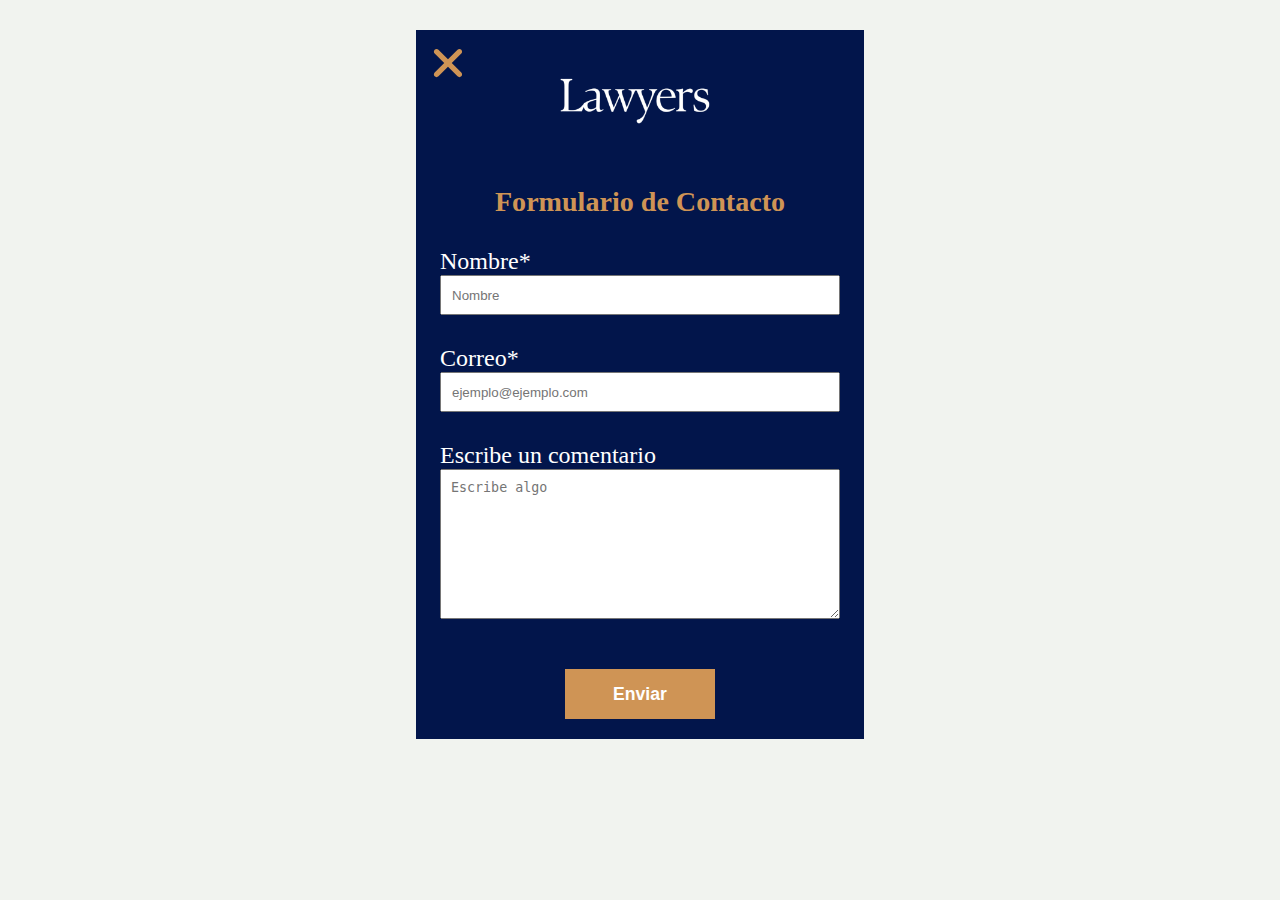
<file: formulario-de-contacto.html>
<!DOCTYPE html>
<html lang="en">
  <head>
    <meta charset="UTF-8" />
    <meta name="viewport" content="width=device-width, initial-scale=1.0" />
    <link rel="icon" href="./img/Lawyers.png" type="image/png" />
    <link rel="stylesheet" href="./style/formulario-de-contacto.css" />
    <title>Lawyers</title>
  </head>
  <body>
    <!-- FORMULARIO -->
    <section id="formContainer" class="form-container">
      <img
        id="cross-form"
        class="orange-croos-form"
        src="./img/cross-orange.svg"
        alt="boton para salir del formulario"
      />
      <img class="img-form" src="./img/Lawyers.png" alt="" />
      <h3 class="form-container-h3">Formulario de Contacto</h3>
      <form
        id="form"
        class="form"
        action="https://formspree.io/f/mbjvjlzg"
        method="POST"
      >
        <div class="input-label-container">
          <label name="nombre" for="nombre">Nombre*</label>
          <input
            id="nameInput"
            type="text"
            name="nombre"
            placeholder="Nombre"
            value=""
            required
          />
        </div>
        <p id="errorMsj">El campo solo admite letras</p>
        <div class="input-label-container">
          <label name="email" for="mail">Correo*</label>
          <input
            id="emailInput"
            type="email"
            name="email"
            placeholder="ejemplo@ejemplo.com"
            value=""
            required
          />
        </div>
        <p id="errorMsj2">Ingrse un mail valido</p>
        <div class="input-label-container">
          <label for="textarea">Escribe un comentario</label>
          <textarea name="message" placeholder="Escribe algo"></textarea>
        </div>
        <button type="submit">Enviar</button>
      </form>
    </section>
    <!-- MENSAJE EXITO -->
    <section id="exito" class="exito-container">
      <img class="img-exito" src="./img/Lawyers.png" alt="" />
      <h3>Exito al enviar el Formulario</h3>
      <a id="btnEnviar" class="btn-exito" href="./index.html">Volver al Home</a>
    </section>
    <script src="./app/formulario-de-contact.js"></script>
  </body>
</html>
</file>
<file: style/formulario-de-contacto.css>
* {
  margin: 0;
  padding: 0;
  box-sizing: border-box;
}
body {
  display: flex;
  flex-direction: column;
  align-items: center;
  background-color: #f1f3ef;
}
a {
  text-decoration: none;
}
/* FORMULARIO */
#formContainer {
  display: block;
}
.form-container {
  margin-top: 30px;
  background-color: #02154b;
  display: flex;
  flex-direction: column;
  align-items: center;
  justify-content: center;
  width: 35%;
  height: 100%;
  font-size: 1.5rem;
  color: white;
  gap: 20px;
}
form {
  display: flex;
  flex-direction: column;
  align-items: center;
  gap: 10px;
}
.img-form {
  height: 150px;
  width: 150px;
  position: relative;
  left: 50%;
  transform: translateX(-100%);
}
.orange-croos-form {
  position: relative;
  bottom: 85px;
  background-color: #02154b;
  cursor: pointer;
}
.form-container-h3 {
  text-align: center;
  width: 100%;
  margin: 0 auto;
  margin-bottom: 30px;
  color: #cf9455;
}
.input-label-container {
  display: flex;
  flex-direction: column;
  margin-bottom: 20px;
}
.input-label-container input {
  width: 400px;
  height: 40px;
  padding-left: 10px;
}
textarea {
  width: 400px;
  height: 150px;
  padding: 10px;
}
.form-container button {
  margin-top: 20px;
  margin-bottom: 20px;
  border: none;
  background-color: #cf9455;
  color: white;
  font-size: 1.1rem;
  width: 150px;
  height: 50px;
  font-weight: bold;
  transition: transform 0.3s;
  cursor: pointer;
}
.form-container button:hover {
  transform: scale(1.1);
}
#errorMsj {
  font-size: 16px;
  margin-top: -20px;
  display: none;
}
#errorMsj2 {
  font-size: 16px;
  margin-top: -20px;
  display: none;
}
/* EXITO MSJ */
#exito {
  display: none;
}
.exito-container {
  position: absolute;
  display: flex;
  flex-direction: column;
  align-items: center;
  top: 50%;
  transform: translateY(-50%);
  display: flex;
  width: 500px;
  height: 400px;
  background-color: #02154b;
  color: white;
}
.exito-container h3 {
  font-size: 2rem;
  margin-bottom: 50px;
}
.img-exito {
  height: 200px;
  width: 200px;
}
.btn-exito {
  border: none;
  background-color: #cf9455;
  color: white;
  font-size: 1.2rem;
  padding: 15px 20px;
  font-weight: bold;
  transition: transform 0.3s;
}
.btn-exito:hover {
  transform: scale(1.1);
}
</file>
